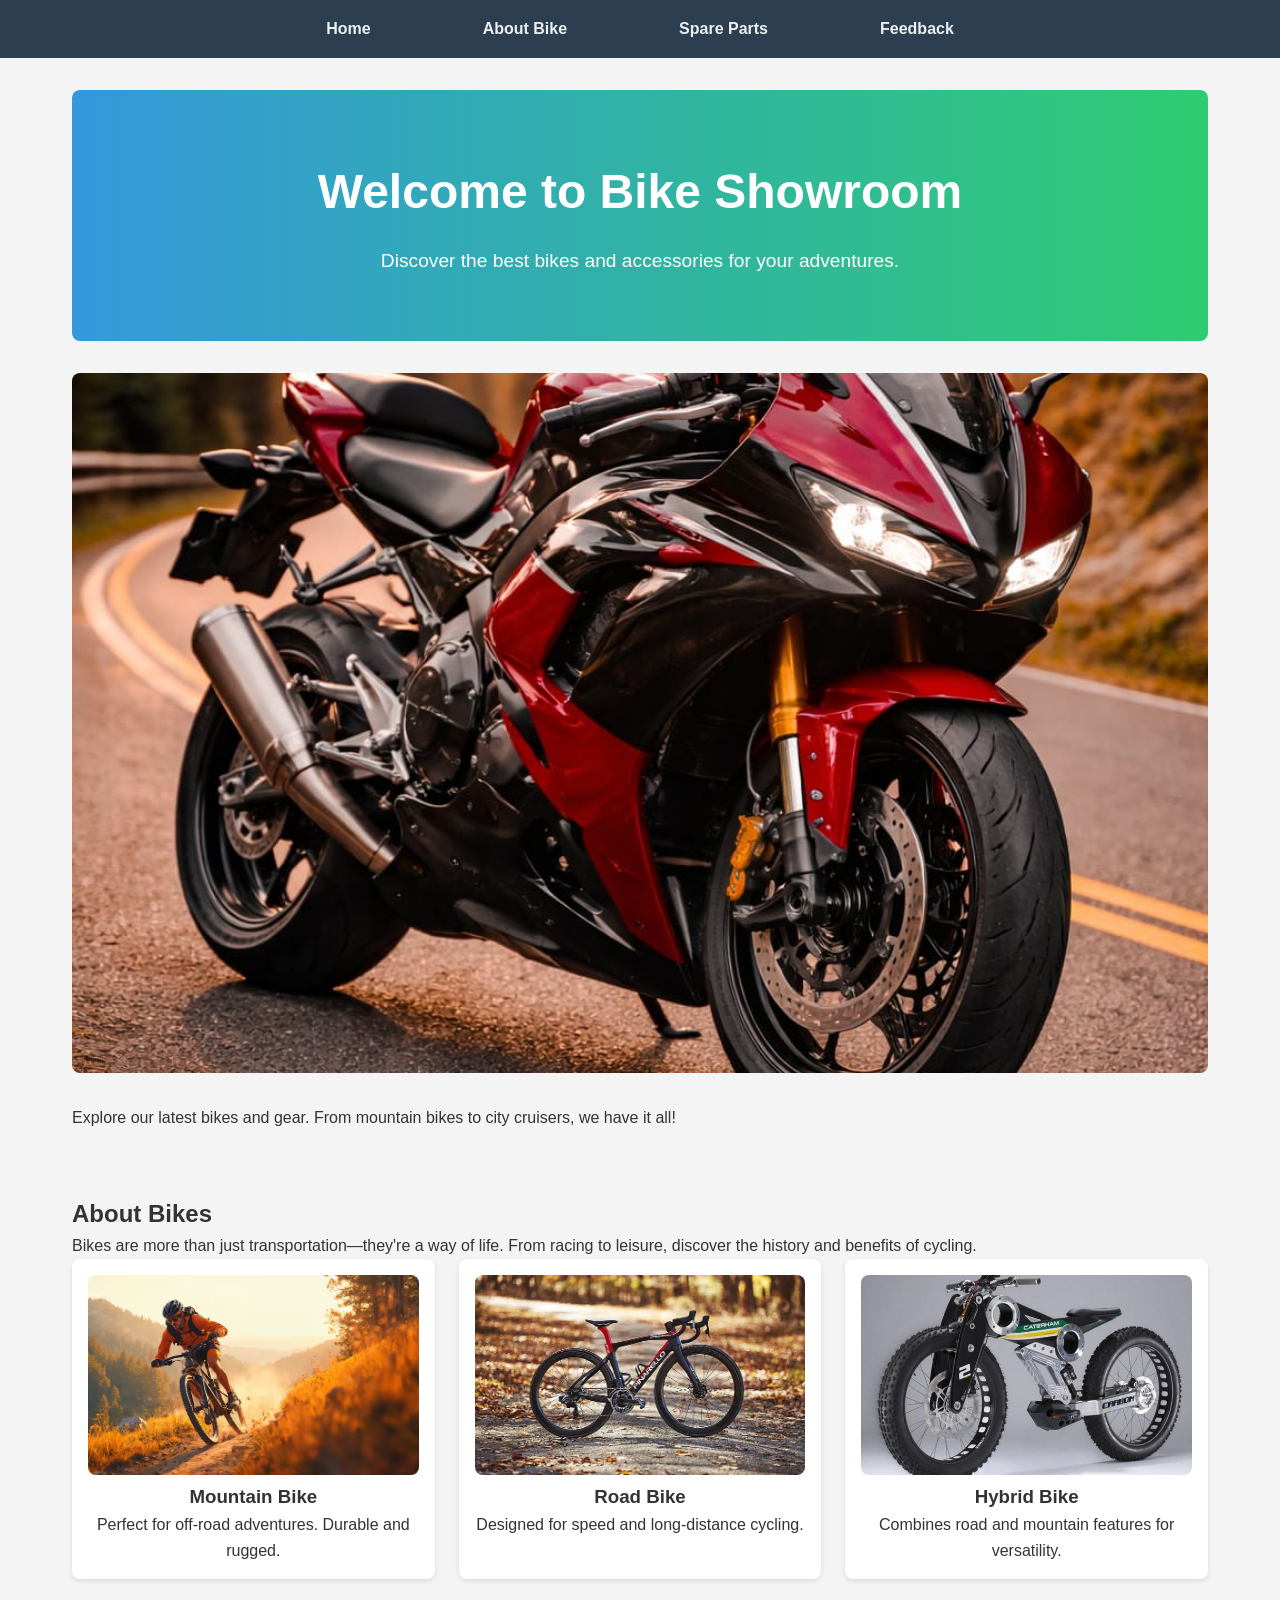
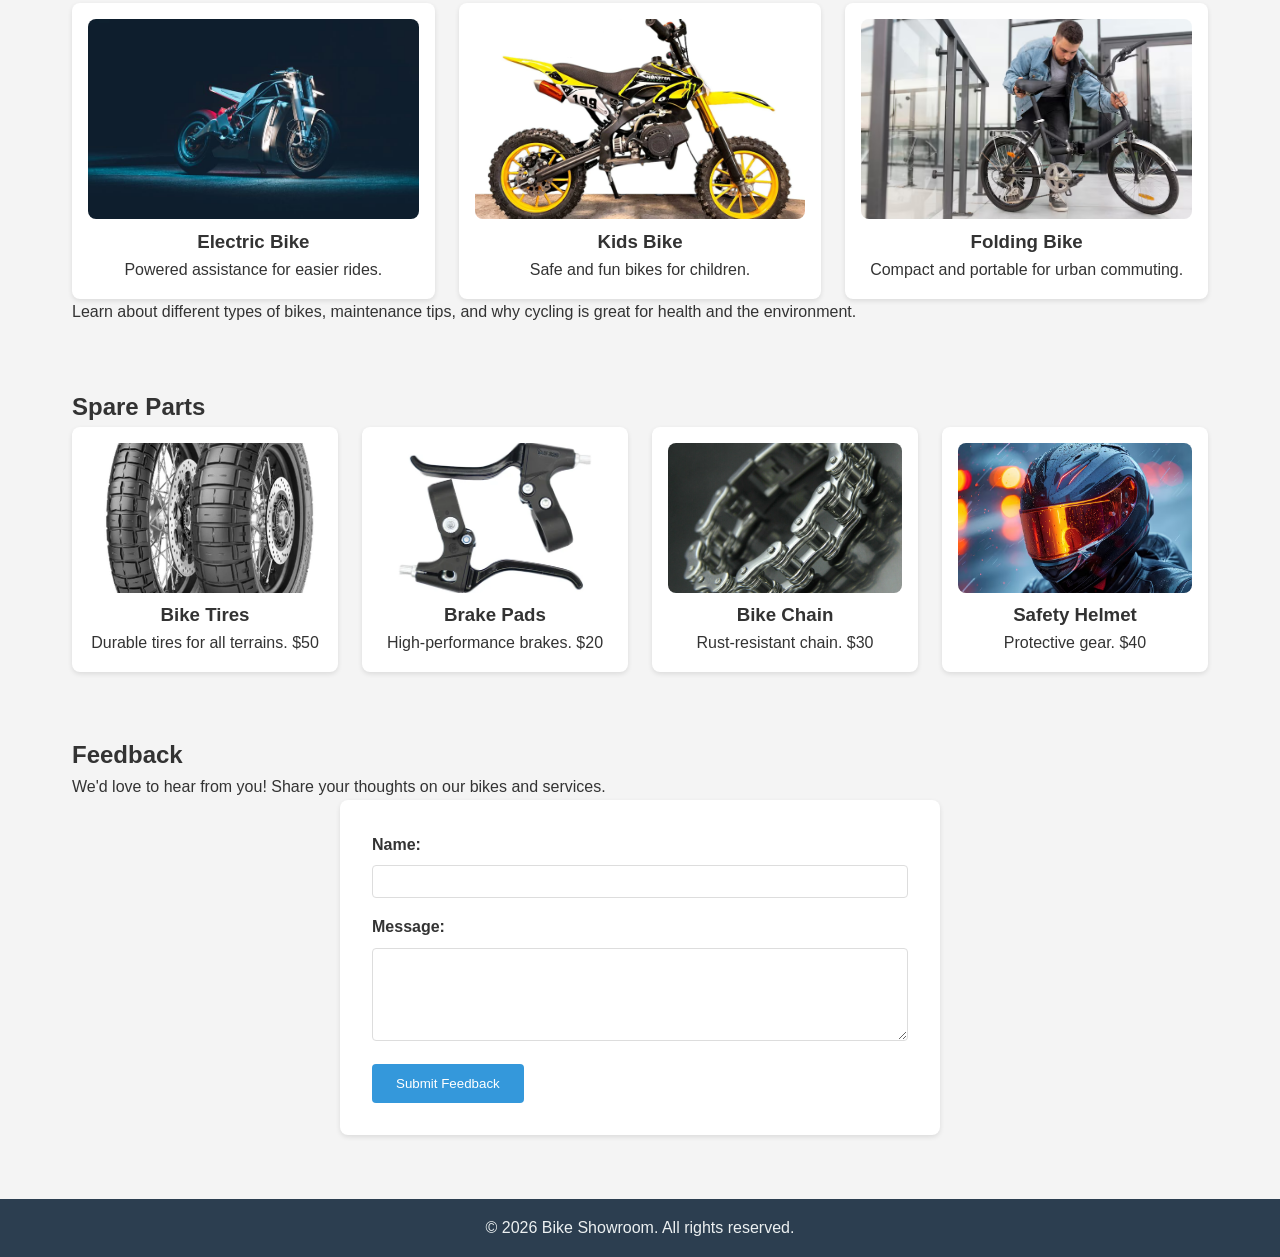
<file: index.html>
<!DOCTYPE html>
<html lang="en">
<head>
    <meta charset="UTF-8">
    <meta name="viewport" content="width=device-width, initial-scale=1.0">
    <title>Bike Showroom</title>
  <link rel="stylesheet" href="styles.css">
</head>
<body>
    <nav>
        <ul>
            <li><a href="#home">Home</a></li>
            <li><a href="#about">About Bike</a></li>
            <li><a href="#spareparts">Spare Parts</a></li>
            <li><a href="#feedback">Feedback</a></li>
        </ul>
    </nav>
    
    <!-- Home Section -->
    <section id="home">
        <div class="hero">
            <h1>Welcome to Bike Showroom</h1>
            <p>Discover the best bikes and accessories for your adventures.</p>
        </div>
        
        <div class="slider">
            <img src="sport-bike.jpeg" alt="Bike 1">
            <img src="mountain-bike.jpeg" alt="Bike 2">
            <img src="cruizer-bike.avif" alt="Bike 3">
        </div>
        
        <p>Explore our latest bikes and gear. From mountain bikes to city cruisers, we have it all!</p>
    </section>
    
    <!-- About Bike Section -->
    <section id="about">
        <h1>About Bikes</h1>
        <p>Bikes are more than just transportation—they're a way of life. From racing to leisure, discover the history and benefits of cycling.</p>
        <div class="bike-containers">
            <div class="bike-container">
                <img src="mountainbike1.avif" alt="Mountain Bike">
                <h3>Mountain Bike</h3>
                <p>Perfect for off-road adventures. Durable and rugged.</p>
            </div>
            <div class="bike-container">
                <img src="roadbike1.jpg" alt="Road Bike">
                <h3>Road Bike</h3>
                <p>Designed for speed and long-distance cycling.</p>
            </div>
            <div class="bike-container">
                <img src="hybridbike1.jpg" alt="Hybrid Bike">
                <h3>Hybrid Bike</h3>
                <p>Combines road and mountain features for versatility.</p>
            </div>
            <div class="bike-container">
                <img src="elctricbike1.jpg" alt="Electric Bike">
                <h3>Electric Bike</h3>
                <p>Powered assistance for easier rides.</p>
            </div>
            <div class="bike-container">
                <img src="kidsbike1.webp" alt="Kids Bike">
                <h3>Kids Bike</h3>
                <p>Safe and fun bikes for children.</p>
            </div>
            <div class="bike-container">
                <img src="foldingbike1.avif" alt="Folding Bike">
                <h3>Folding Bike</h3>
                <p>Compact and portable for urban commuting.</p>
            </div>
        </div>
        <p>Learn about different types of bikes, maintenance tips, and why cycling is great for health and the environment.</p>
    </section>
    
    <!-- Spare Parts Section -->
    <section id="spareparts">
        <h1>Spare Parts</h1>
        <div class="products">
            <div class="product">
                <img src="tyres.webp" alt="Tires">
                <h3>Bike Tires</h3>
                <p>Durable tires for all terrains. $50</p>
            </div>
            <div class="product">
                <img src="breakes.webp" alt="Brakes">
                <h3>Brake Pads</h3>
                <p>High-performance brakes. $20</p>
            </div>
            <div class="product">
                <img src="chain.jpg" alt="Chain">
                <h3>Bike Chain</h3>
                <p>Rust-resistant chain. $30</p>
            </div>
            <div class="product">
                <img src="helmet.avif" alt="Helmet">
                <h3>Safety Helmet</h3>
                <p>Protective gear. $40</p>
            </div>
        </div>
    </section>
    
    <!-- Feedback Section -->
    <section id="feedback">
        <h1>Feedback</h1>
        <p>We'd love to hear from you! Share your thoughts on our bikes and services.</p>
        <form id="feedbackForm">
            <label for="name">Name:</label>
            <input type="text" id="name" required>
            
            <label for="message">Message:</label>
            <textarea id="message" rows="5" required></textarea>
            
            <button type="submit">Submit Feedback</button>
        </form>
    </section>
    
    <footer>
        <p>&copy; 2026 Bike Showroom. All rights reserved.</p>
    </footer>
    
   <script src="script.js"></script>
</body>
</html>
</file>
<file: styles.css>
/* Reset and base styles */
        * {
            margin: 0;
            padding: 0;
            box-sizing: border-box;
        }

        body {
            font-family: 'Arial', sans-serif;
            line-height: 1.6;
            color: #333;
            background-color: #f4f4f4;
            
        }

        /* Navigation */
        nav {
            background-color: #2c3e50;
            padding: 1rem;
            position: sticky;
            top: 0;
            z-index: 100;
        }

        nav ul {
            list-style: none;
            display: flex;
            justify-content: center;
            gap: 2rem;
        }

        nav a {
            color: #ecf0f1;
            text-decoration: none;
            font-weight: bold;
            transition: color 0.3s;
            cursor: pointer;
            margin: 40px;
        }

        nav a:hover {
            color: #3498db;
        }

        /* Sections */
        section {
            max-width: 1200px;
            margin: 0 auto;
            padding: 2rem;
        }

        /* Hero section (Home) */
        .hero {
            background: linear-gradient(to right, #3498db, #2ecc71);
            
            object-fit: cover;
            color: white;
            text-align: center;
            padding: 4rem 2rem;
            border-radius: 8px;
            margin-bottom: 2rem;
            animation: fadeIn 1s ease-in;
        }

        .hero h1 {
            font-size: 3rem;
            margin-bottom: 1rem;
        }

        .hero p {
            font-size: 1.2rem;
        }

        /* Slider (Home) */
        .slider {
            position: relative;
            overflow: hidden;
            border-radius: 8px;
            margin-bottom: 2rem;
        }

        .slider img {
            width: 100%;
            height: 700px;
            display: none;
            object-fit: cover;
           
          
        }

        .slider img.active {
            display: block;
        }

        /* About Bike Containers */
        .bike-containers {
            display: grid;
            grid-template-columns: repeat(auto-fit, minmax(300px, 1fr));
            gap: 1.5rem;
            
        }

        .bike-container {
            background: white;
            padding: 1rem;
            border-radius: 8px;
            box-shadow: 0 2px 5px rgba(0,0,0,0.1);
            text-align: center;
            transition: transform 0.3s;
            
        }

        .bike-container:hover {
            transform: translateY(-5px);
        }

        .bike-container img {
            width: 100%;
            height: 200px;
            object-fit: cover;
            border-radius: 8px;
        }

        /* Product grid (Spare Parts) */
        .products {
            display: grid;
            grid-template-columns: repeat(auto-fit, minmax(250px, 1fr));
            gap: 1.5rem;
        }

        .product {
            background: white;
            padding: 1rem;
            border-radius: 8px;
            box-shadow: 0 2px 5px rgba(0,0,0,0.1);
            text-align: center;
            transition: transform 0.3s;
        }

        .product:hover {
            transform: translateY(-5px);
        }

        .product img {
            width: 100%;
            height: 150px;
            object-fit: cover;
            border-radius: 8px;
        }

        /* Form (Feedback) */
        form {
            background: white;
            padding: 2rem;
            border-radius: 8px;
            box-shadow: 0 2px 5px rgba(0,0,0,0.1);
            max-width: 600px;
            margin: 0 auto;
        }

        form label {
            display: block;
            margin-bottom: 0.5rem;
            font-weight: bold;
        }

        form input, form textarea {
            width: 100%;
            padding: 0.5rem;
            margin-bottom: 1rem;
            border: 1px solid #ddd;
            border-radius: 4px;
        }

        form button {
            background-color: #3498db;
            color: white;
            padding: 0.75rem 1.5rem;
            border: none;
            border-radius: 4px;
            cursor: pointer;
            transition: background 0.3s;
        }

        form button:hover {
            background-color: #2980b9;
        }

        /* Footer */
        footer {
            background-color: #2c3e50;
            color: #ecf0f1;
            text-align: center;
            padding: 1rem;
            margin-top: 2rem;
        }

        /* Animations */
        @keyframes fadeIn {
            from { opacity: 0; }
            to { opacity: 1; }
        }

        /* Responsive design */
        @media (max-width: 768px) {
            nav ul {
                flex-direction: column;
                gap: 1rem;
            }
            
            .hero h1 {
                font-size: 2rem;
            }
            
            .hero p {
                font-size: 1rem;
            }
            
            section {
                padding: 1rem;
            }
            
            .bike-containers, .products {
                grid-template-columns: 1fr;
            }
            
            form {
                padding: 1rem;
            }
        }
</file>
